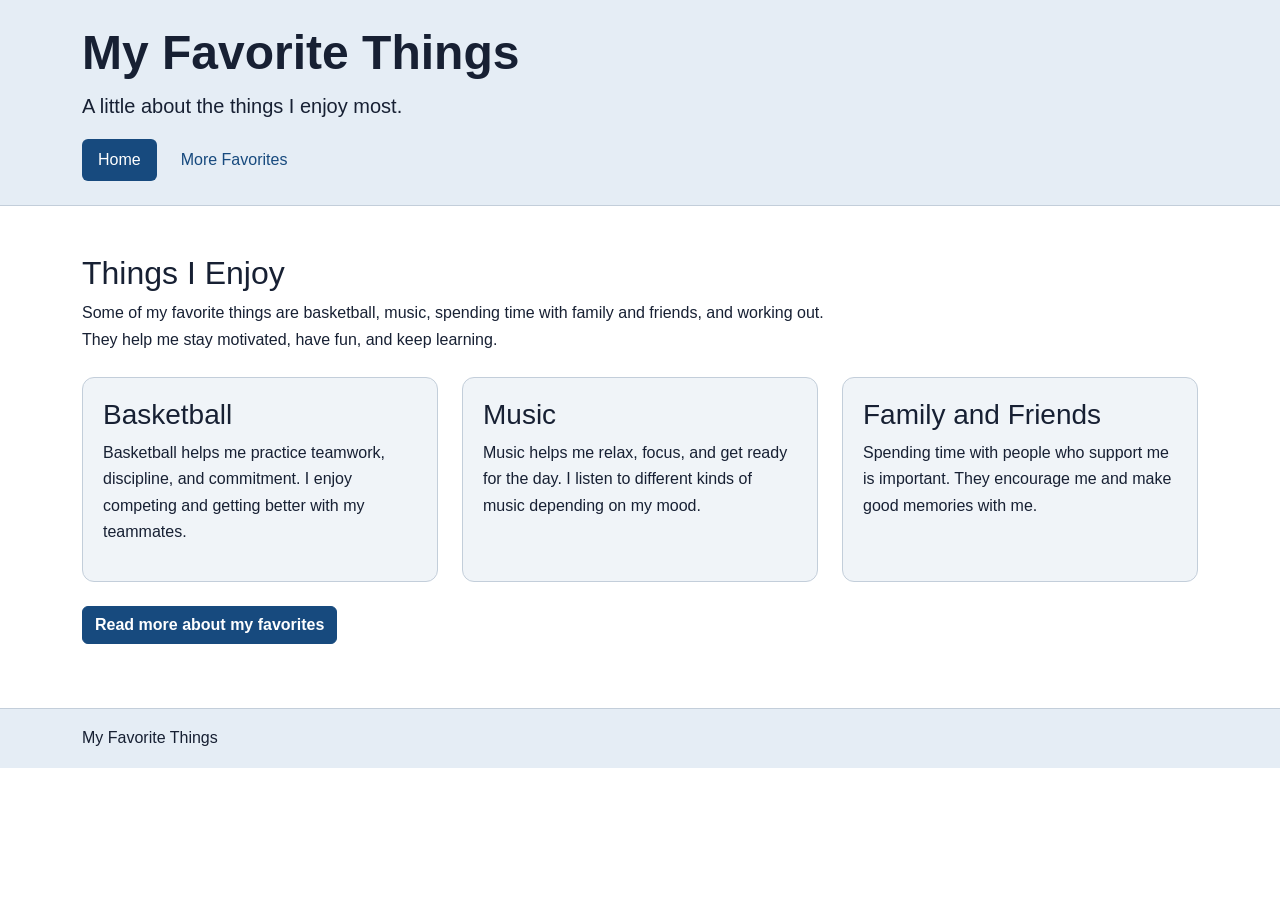
<file: index.html>
<!DOCTYPE html>
<html lang="en">
<head>
  <meta charset="UTF-8">
  <meta name="viewport" content="width=device-width, initial-scale=1.0">
  <meta name="description" content="A small personal website about my favorite things and interests.">
  <title>My Favorite Things</title>
  <link href="https://cdn.jsdelivr.net/npm/bootstrap@5.3.3/dist/css/bootstrap.min.css" rel="stylesheet">
  <link rel="stylesheet" href="css/style.css">
</head>
<body>
  <a class="skip-link" href="#main-content">Skip to main content</a>
  <header class="site-header py-4">
    <div class="container">
      <h1 class="display-5 fw-bold">My Favorite Things</h1>
      <p class="tagline lead mb-3">A little about the things I enjoy most.</p>
      <nav aria-label="Main navigation">
        <ul class="nav nav-pills gap-2 mt-3">
          <li class="nav-item"><a class="nav-link active" href="index.html" aria-current="page">Home</a></li>
          <li class="nav-item"><a class="nav-link" href="page2.html">More Favorites</a></li>
        </ul>
      </nav>
    </div>
  </header>
  <main id="main-content" class="container py-4 py-lg-5">
    <section class="intro mb-4" aria-labelledby="intro-heading">
      <h2 id="intro-heading" class="h2">Things I Enjoy</h2>
      <p>Some of my favorite things are basketball, music, spending time with family and friends, and working out. They help me stay motivated, have fun, and keep learning.</p>
    </section>
    <section class="row row-cols-1 row-cols-md-3 g-4" aria-label="Favorite activities">
      <div class="col">
        <article class="favorite-card h-100">
          <h2 class="h3">Basketball</h2>
          <p>Basketball helps me practice teamwork, discipline, and commitment. I enjoy competing and getting better with my teammates.</p>
        </article>
      </div>
      <div class="col">
        <article class="favorite-card h-100">
          <h2 class="h3">Music</h2>
          <p>Music helps me relax, focus, and get ready for the day. I listen to different kinds of music depending on my mood.</p>
        </article>
      </div>
      <div class="col">
        <article class="favorite-card h-100">
          <h2 class="h3">Family and Friends</h2>
          <p>Spending time with people who support me is important. They encourage me and make good memories with me.</p>
        </article>
      </div>
    </section>
    <p class="mt-4"><a class="btn btn-primary custom-button" href="page2.html">Read more about my favorites</a></p>
  </main>
  <footer class="site-footer py-3">
    <div class="container"><p class="mb-0">My Favorite Things</p></div>
  </footer>
</body>
</html>
</file>
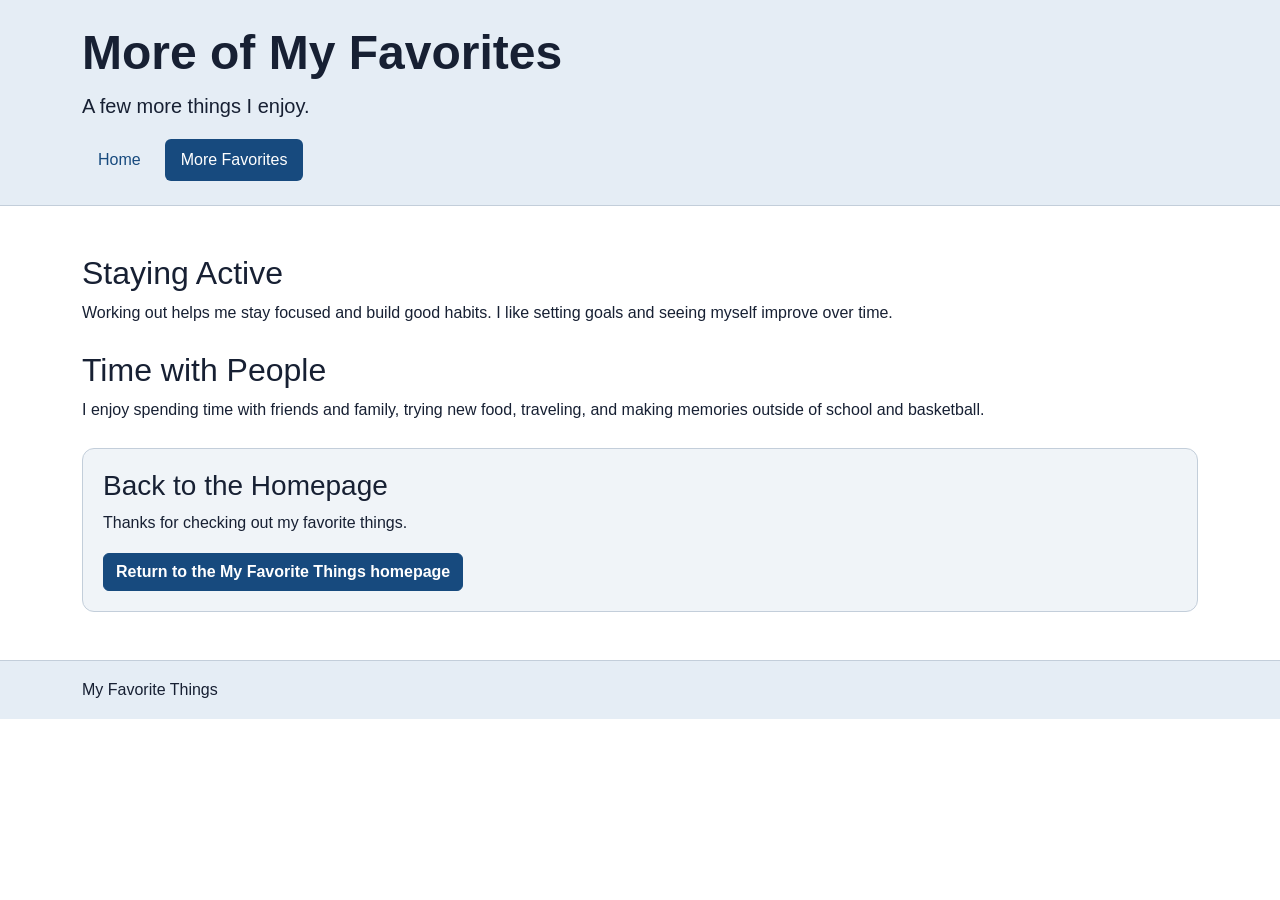
<file: page2.html>
<!DOCTYPE html>
<html lang="en">
<head>
  <meta charset="UTF-8">
  <meta name="viewport" content="width=device-width, initial-scale=1.0">
  <meta name="description" content="More of my favorite hobbies, interests, and ways to spend time.">
  <title>More Favorites | My Favorite Things</title>
  <link href="https://cdn.jsdelivr.net/npm/bootstrap@5.3.3/dist/css/bootstrap.min.css" rel="stylesheet">
  <link rel="stylesheet" href="css/style.css">
</head>
<body>
  <a class="skip-link" href="#main-content">Skip to main content</a>
  <header class="site-header py-4">
    <div class="container">
      <h1 class="display-5 fw-bold">More of My Favorites</h1>
      <p class="tagline lead mb-3">A few more things I enjoy.</p>
      <nav aria-label="Main navigation">
        <ul class="nav nav-pills gap-2 mt-3">
          <li class="nav-item"><a class="nav-link" href="index.html">Home</a></li>
          <li class="nav-item"><a class="nav-link active" href="page2.html" aria-current="page">More Favorites</a></li>
        </ul>
      </nav>
    </div>
  </header>
  <main id="main-content" class="container py-4 py-lg-5">
    <section class="mb-4" aria-labelledby="active-heading">
      <h2 id="active-heading" class="h2">Staying Active</h2>
      <p>Working out helps me stay focused and build good habits. I like setting goals and seeing myself improve over time.</p>
    </section>
    <section class="mb-4" aria-labelledby="people-heading">
      <h2 id="people-heading" class="h2">Time with People</h2>
      <p>I enjoy spending time with friends and family, trying new food, traveling, and making memories outside of school and basketball.</p>
    </section>
    <section class="favorite-card" aria-labelledby="summary-heading">
      <h2 id="summary-heading" class="h3">Back to the Homepage</h2>
      <p>Thanks for checking out my favorite things.</p>
      <p class="mb-0"><a class="btn btn-primary custom-button" href="index.html">Return to the My Favorite Things homepage</a></p>
    </section>
  </main>
  <footer class="site-footer py-3">
    <div class="container"><p class="mb-0">My Favorite Things</p></div>
  </footer>
</body>
</html>
</file>
<file: css/style.css>
/* Custom styles that complement Bootstrap for My Favorite Things */
:root {
  color-scheme: light;
  --ink: #172033;
  --paper: #ffffff;
  --surface: #f0f4f8;
  --accent: #174a7e;
  --accent-hover: #10365c;
  --border: #c3ceda;
}

html {
  scroll-behavior: smooth;
}

body {
  background: var(--paper);
  color: var(--ink);
  font-family: Arial, Helvetica, sans-serif;
  line-height: 1.65;
}

.site-header,
.site-footer {
  background: #e5edf5;
}

.site-header {
  border-bottom: 1px solid var(--border);
}

.site-footer {
  border-top: 1px solid var(--border);
}

h1,
h2,
h3 {
  line-height: 1.25;
}

a {
  color: var(--accent);
  text-underline-offset: 0.18em;
  text-decoration-thickness: 0.08em;
}

a:hover {
  color: var(--accent-hover);
}

a:focus-visible,
button:focus-visible,
.btn:focus-visible,
.nav-link:focus-visible {
  outline: 3px solid #b45309;
  outline-offset: 3px;
  border-radius: 3px;
}

.skip-link {
  position: absolute;
  top: 0.5rem;
  left: 0.5rem;
  z-index: 1080;
  padding: 0.65rem 0.9rem;
  background: var(--paper);
  border: 2px solid var(--accent);
  transform: translateY(-160%);
}

.skip-link:focus {
  transform: translateY(0);
}

.intro {
  max-width: 48rem;
}

.favorite-card {
  padding: 1.25rem;
  background: var(--surface);
  border: 1px solid var(--border);
  border-radius: 0.75rem;
}

.favorite-card h2 {
  margin-top: 0;
}

.custom-button {
  --bs-btn-bg: var(--accent);
  --bs-btn-border-color: var(--accent);
  --bs-btn-hover-bg: var(--accent-hover);
  --bs-btn-hover-border-color: var(--accent-hover);
  --bs-btn-active-bg: var(--accent-hover);
  --bs-btn-active-border-color: var(--accent-hover);
  --bs-btn-color: #ffffff;
  --bs-btn-hover-color: #ffffff;
  --bs-btn-active-color: #ffffff;
  font-weight: 700;
}

.nav-pills .nav-link {
  color: var(--accent);
}

.nav-pills .nav-link:hover {
  color: var(--accent-hover);
  background: #d6e2ef;
}

.nav-pills .nav-link.active {
  background: var(--accent);
  color: #ffffff;
}

@media (max-width: 600px) {
  .site-header {
    padding-top: 1.5rem !important;
  }

  .intro {
    max-width: 100%;
  }
}

@media (prefers-reduced-motion: reduce) {
  html {
    scroll-behavior: auto;
  }

  *,
  *::before,
  *::after {
    scroll-behavior: auto !important;
    animation-duration: 0.01ms !important;
    animation-iteration-count: 1 !important;
    transition-duration: 0.01ms !important;
  }
}
</file>
